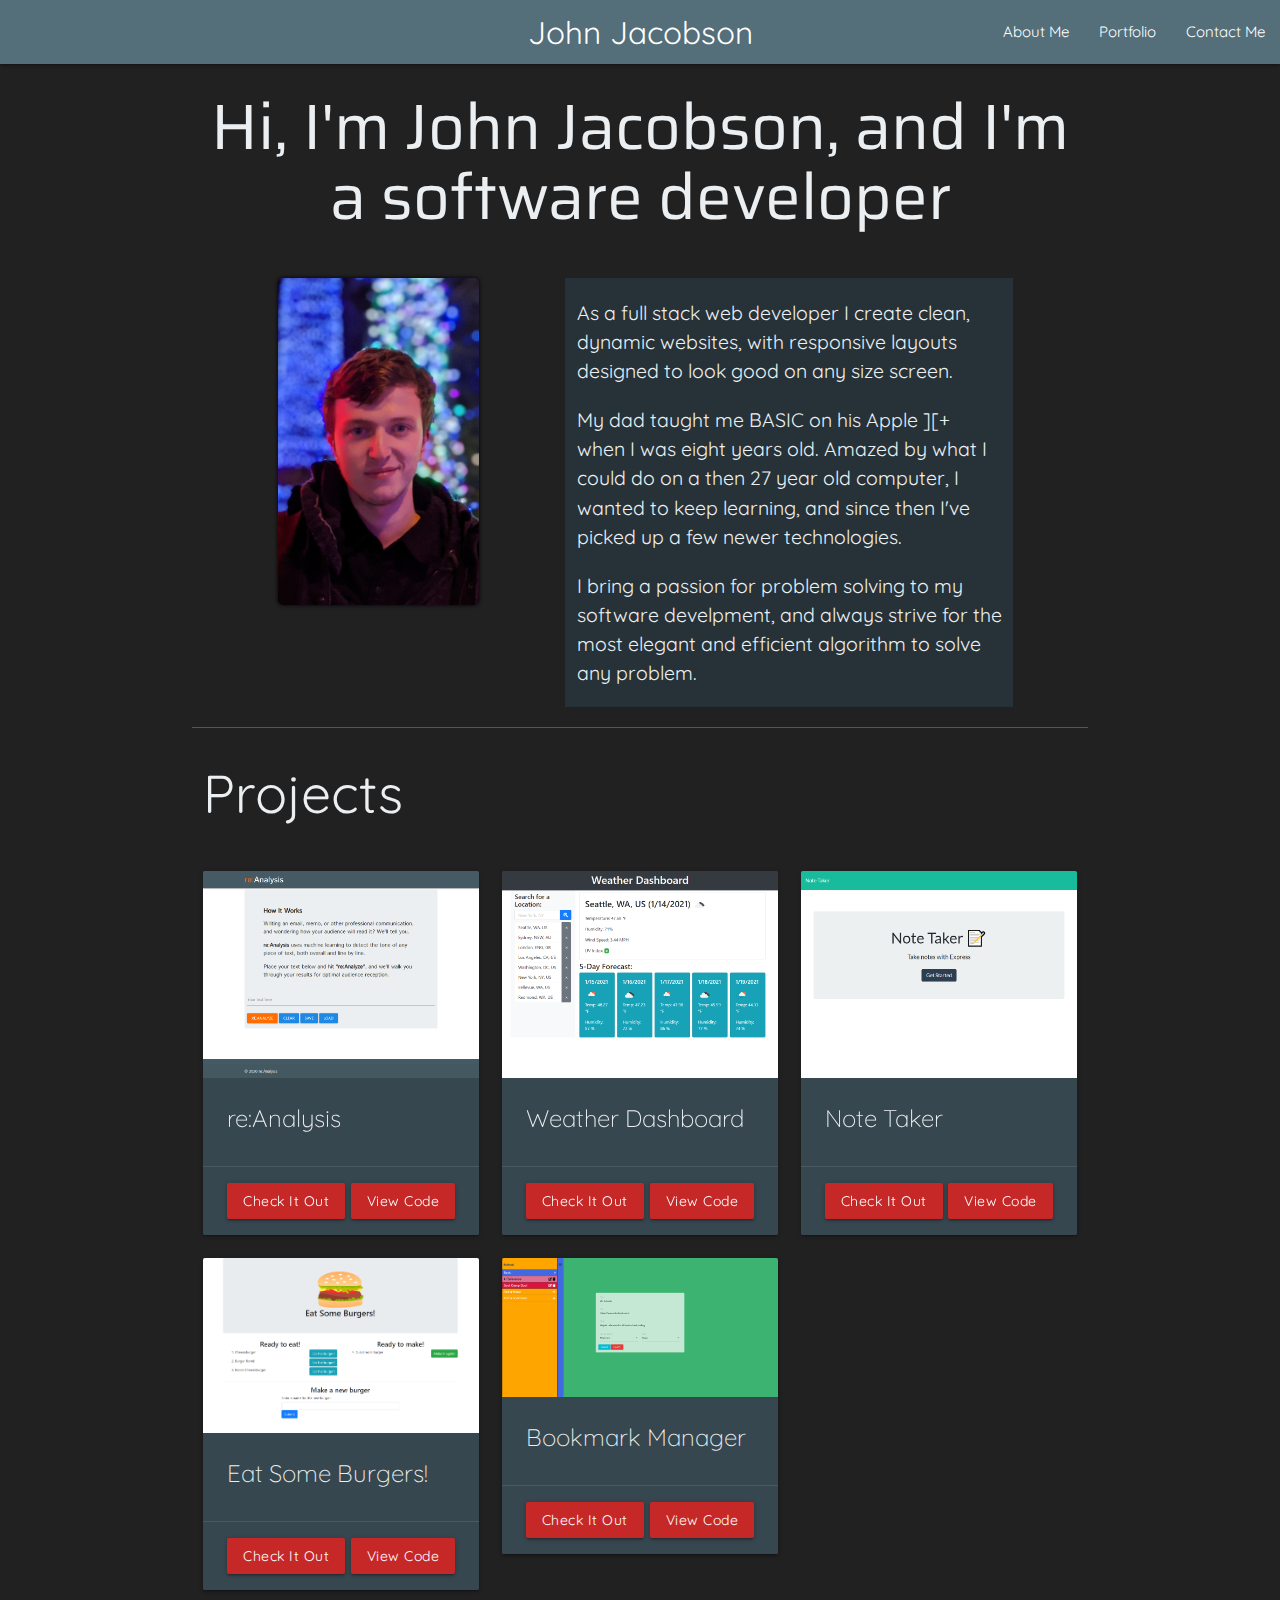
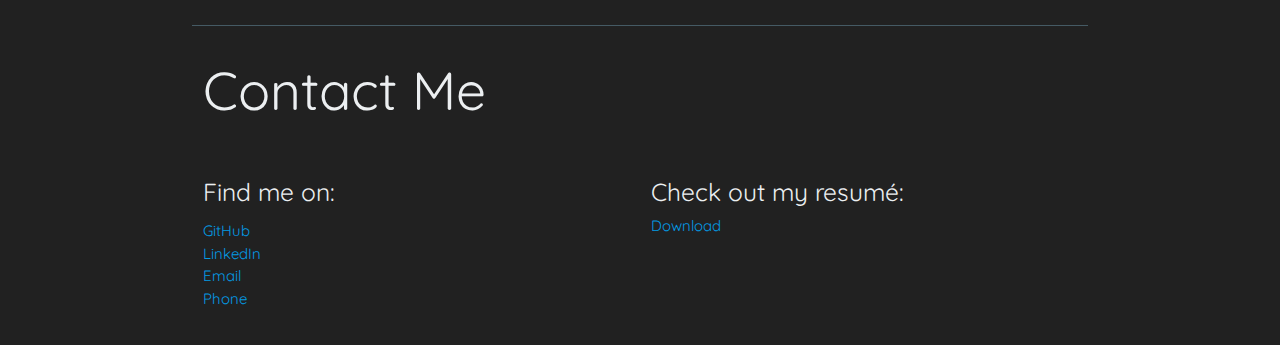
<file: index.html>
<!DOCTYPE html>
<html lang="en">

<head>
    <meta charset="UTF-8">
    <meta name="viewport" content="width=device-width, initial-scale=1.0">
    <title>John Jacobson</title>

    <!-- Fonts and icons -->
    <link rel="preconnect" href="https://fonts.gstatic.com">
    <link href="https://fonts.googleapis.com/css2?family=Quicksand:wght@400;700&family=Saira:ital,wght@0,400;0,700;1,400;1,700&family=Material+Icons&display=swap"
        rel="stylesheet">
    <!-- Materialize CSS -->
    <link rel="stylesheet" href="https://cdnjs.cloudflare.com/ajax/libs/materialize/1.0.0/css/materialize.min.css">
    <!-- My CSS -->
    <link rel="stylesheet" href="assets/css/style.css">

    <!-- jQuery -->
    <script src="https://code.jquery.com/jquery-3.5.1.min.js"
        integrity="sha384-ZvpUoO/+PpLXR1lu4jmpXWu80pZlYUAfxl5NsBMWOEPSjUn/6Z/hRTt8+pR6L4N2"
        crossorigin="anonymous"></script>
    <!-- Materialize JS -->
    <script src="https://cdnjs.cloudflare.com/ajax/libs/materialize/1.0.0/js/materialize.min.js"></script>
    <!-- My JS -->
    <script src="assets/js/script.js"></script>
</head>

<body class="grey darken-4">
    <nav>
        <div class="nav-wrapper blue-grey darken-1">
            <a class="brand-logo center">John Jacobson</a>
            <a href="#" data-target="mobile-nav" class="sidenav-trigger"><i class="material-icons">menu</i></a>
            <ul class="right hide-on-med-and-down">
                <li><a href="#about">About Me</a></li>
                <li><a href="#portfolio">Portfolio</a></li>
                <li><a href="#contact">Contact Me</a></li>
            </ul>
        </div>
    </nav>
    <ul class="sidenav blue-grey darken-4" id="mobile-nav">
        <li><a class="blue-grey-text text-lighten-5" href="#about">About Me</a></li>
        <li><a class="blue-grey-text text-lighten-5" href="#portfolio">Portfolio</a></li>
        <li><a class="blue-grey-text text-lighten-5" href="#contact">Contact Me</a></li>
    </ul>
    <main class="container blue-grey-text text-lighten-5">
        <section id="about">
            <div class="row">
                <div class="col s12">
                    <h1>Hi, I'm John Jacobson, and I'm a software developer</h1>
                </div>
            </div>
            <div class="row">
                <div class="col s6 offset-s3 m4 xl3 offset-xl1"><img src="assets/images/headshot.jpg"
                        alt="Picture of John Jacobson" class="responsive-img" id="headshot"></div>
                <div class="col s12 m8 xl6 offset-xl1 blue-grey darken-4" id="about-text">
                    <p>As a full stack web developer I create clean, dynamic websites, with responsive layouts designed to look good on any size screen.</p>
                    <p>My dad taught me BASIC on his Apple ][+ when I was eight years old. Amazed by what I could do on a then 27 year old computer, I wanted to keep learning, and since then I've picked up a few newer technologies.</p>
                    <p>I bring a passion for problem solving to my software develpment, and always strive for the most elegant and efficient algorithm to solve any problem.</p>
                </div>
            </div>
        </section>
        <div class="divider blue-grey darken-2"></div>
        <section id="portfolio">
            <div class="row">
                <div class="col s12">
                    <h2>Projects</h2>
                </div>
            </div>
            <div class="row">
                <div class="col s12 l6 xl4">
                    <div class="card blue-grey darken-3">
                        <div class="card-image"><img src="assets/images/reanalysis.png" alt="Screenshot of my app re:Analysis"></div>
                        <div class="card-content">
                            <span class="card-title">re:Analysis</span>
                        </div>
                        <div class="card-action portfolio-action">
                            <a href="https://lbalbrecht.github.io/pro-communication-analysis/" class="portfolio-link waves-effect waves-light btn red darken-3">Check it out</a><a href="https://github.com/lbalbrecht/pro-communication-analysis" class="portfolio-link waves-effect waves-light btn red darken-3">View code</a>
                        </div>
                    </div>
                </div>
                <div class="col s12 l6 xl4">
                    <div class="card blue-grey darken-3">
                        <div class="card-image"><img src="assets/images/weather.png" alt="Screenshot of my Weather Dashboard app"></div>
                        <div class="card-content">
                            <span class="card-title">Weather Dashboard</span>
                        </div>
                        <div class="card-action portfolio-action">
                            <a href="https://johndjake.github.io/weather-dashboard/" class="portfolio-link waves-effect waves-light btn red darken-3">Check it out</a><a href="https://github.com/JohnDJake/weather-dashboard" class="portfolio-link waves-effect waves-light btn red darken-3">View code</a>
                        </div>
                    </div>
                </div>
                <div class="col s12 l6 xl4">
                    <div class="card blue-grey darken-3">
                        <div class="card-image"><img src="assets/images/notes.png" alt="Screenshot of my Note Taker app"></div>
                        <div class="card-content">
                            <span class="card-title">Note Taker</span>
                        </div>
                        <div class="card-action portfolio-action">
                            <a href="https://johndjake-note-taker.herokuapp.com/" class="portfolio-link waves-effect waves-light btn red darken-3">Check it out</a><a href="https://github.com/JohnDJake/note-taker" class="portfolio-link waves-effect waves-light btn red darken-3">View code</a>
                        </div>
                    </div>
                </div>
                <div class="col s12 l6 xl4">
                    <div class="card blue-grey darken-3">
                        <div class="card-image"><img src="assets/images/burger.png" alt="Screenshot of my Eat Some Burgers! app"></div>
                        <div class="card-content">
                            <span class="card-title">Eat Some Burgers!</span>
                        </div>
                        <div class="card-action portfolio-action">
                            <a href="https://johndjake-burgers.herokuapp.com/" class="portfolio-link waves-effect waves-light btn red darken-3">Check it out</a><a href="https://github.com/JohnDJake/burger" class="portfolio-link waves-effect waves-light btn red darken-3">View code</a>
                        </div>
                    </div>
                </div>
                <div class="col s12 l6 xl4">
                    <div class="card blue-grey darken-3">
                        <div class="card-image"><img src="assets/images/bookmark-manager.png" alt="Screenshot of my Bookmark Manager app"></div>
                        <div class="card-content">
                            <span class="card-title">Bookmark Manager</span>
                        </div>
                        <div class="card-action portfolio-action">
                            <a href="https://jdj-bookmark-man.herokuapp.com/" class="portfolio-link waves-effect waves-light btn red darken-3">Check it out</a><a href="https://github.com/JohnDJake/Bookmark-Manager" class="portfolio-link waves-effect waves-light btn red darken-3">View code</a>
                        </div>
                    </div>
                </div>
            </div>
        </section>
        <div class="divider blue-grey darken-2"></div>
        <section id="contact">
            <div class="row">
                <div class="col s12">
                    <h2>Contact Me</h2>
                </div>
            </div>
            <div class="row">
                <div class="col s12 m10 l8 xl6">
                    <h5>Find me on:</h5>
                    <ul>
                        <li><a href="https://github.com/JohnDJake">GitHub</a></li>
                        <li><a href="https://www.linkedin.com/in/johndjake/">LinkedIn</a></li>
                        <li><a href="mailto:john.d.jake@gmail.com">Email</a></li>
                        <li><a href="tel:+425202JOHN">Phone</a></li>
                    </ul>
                </div>
                <div class="col s12 l4">
                    <h5>Check out my resum&eacute;:</h5>
                    <a href="assets/docs/Resume_January_2021.pdf">Download</a>
                </div>
            </div>
        </section>
    </main>
</body>

</html>
</file>
<file: assets/css/style.css>
body {
    font-family: 'Quicksand', sans-serif;
}

nav {
    position: fixed;
    overflow: hidden;
}

h1 {
    font-family: 'Saira', sans-serif;
    font-size: 5vw;
    text-align: center;
}

.portfolio-action {
    display: flex;
    justify-content: space-between;
}

.portfolio-link {
    text-transform: capitalize !important;
}

#about {
    padding-top: 50px;
}

#about p {
    font-size: 1.3rem;
}

#headshot {
    border-radius: 5px;
    box-shadow: 0 0 4px black;
}
</file>
